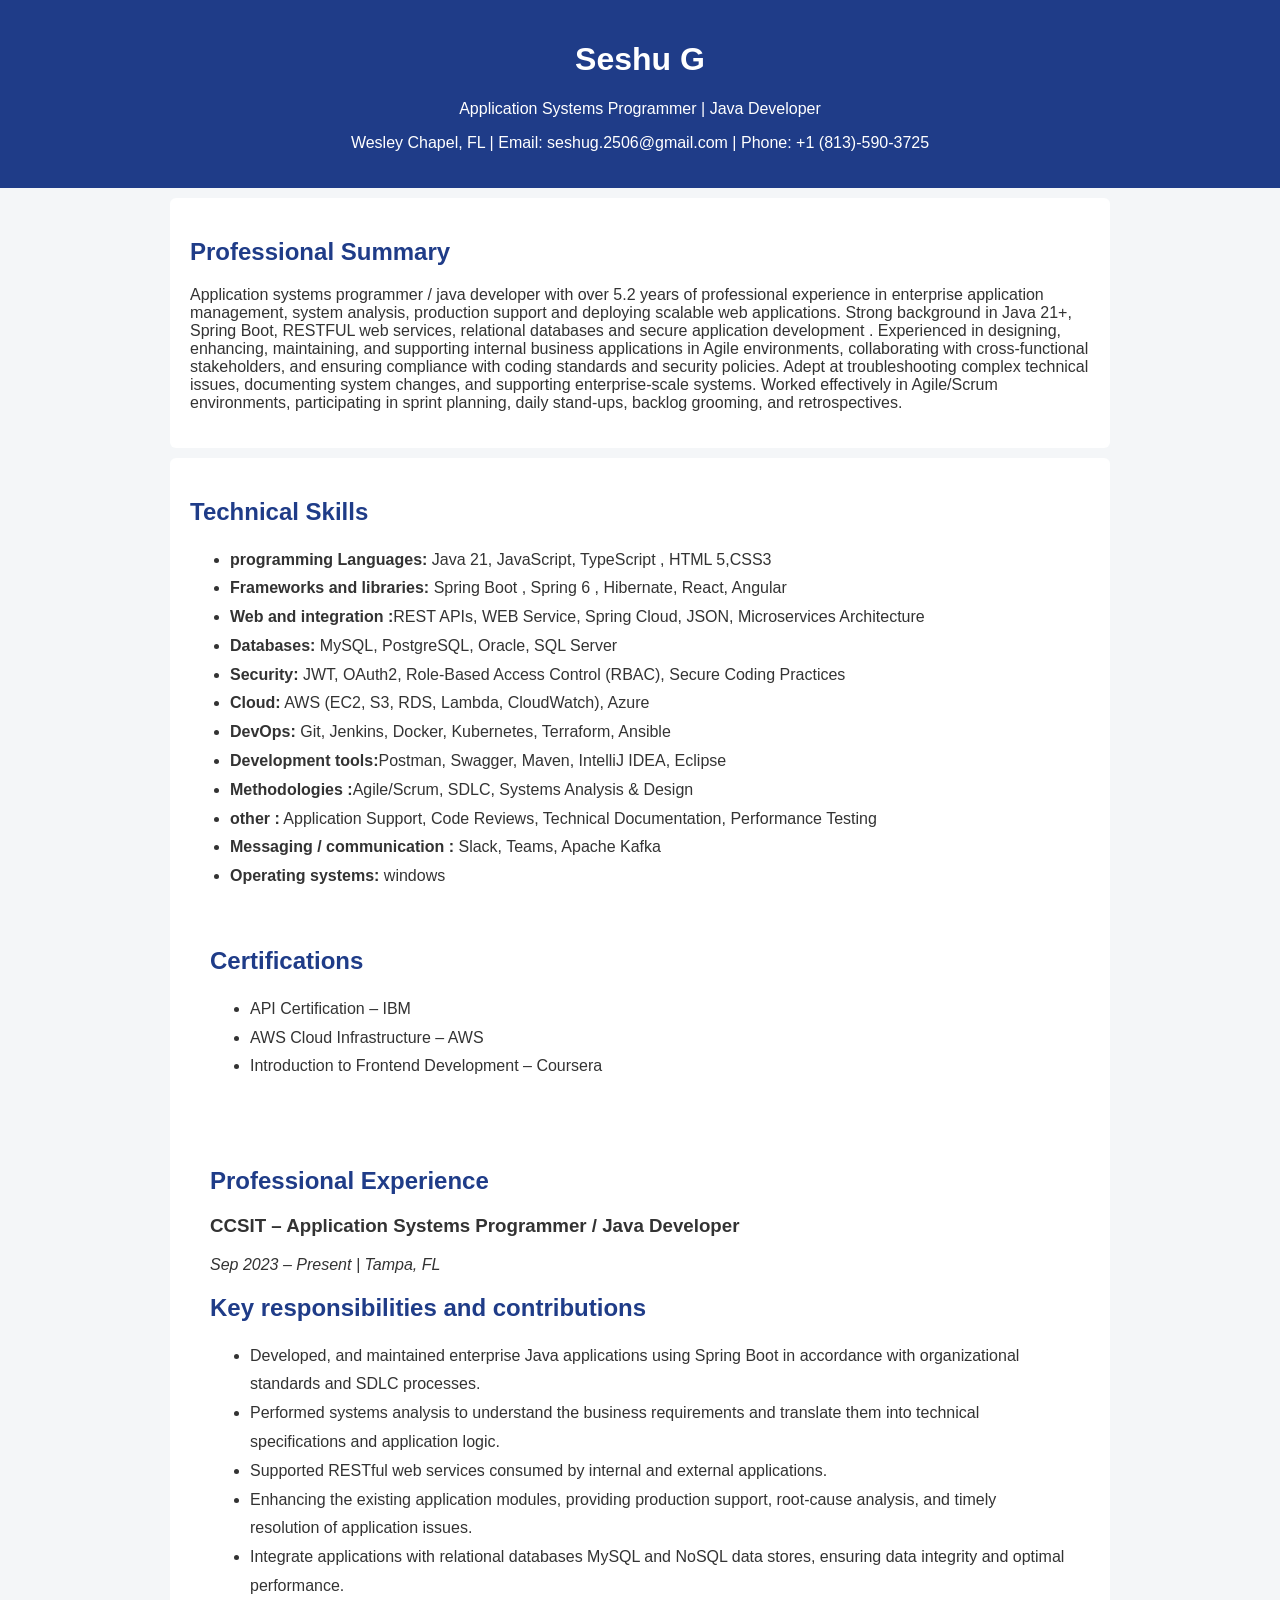
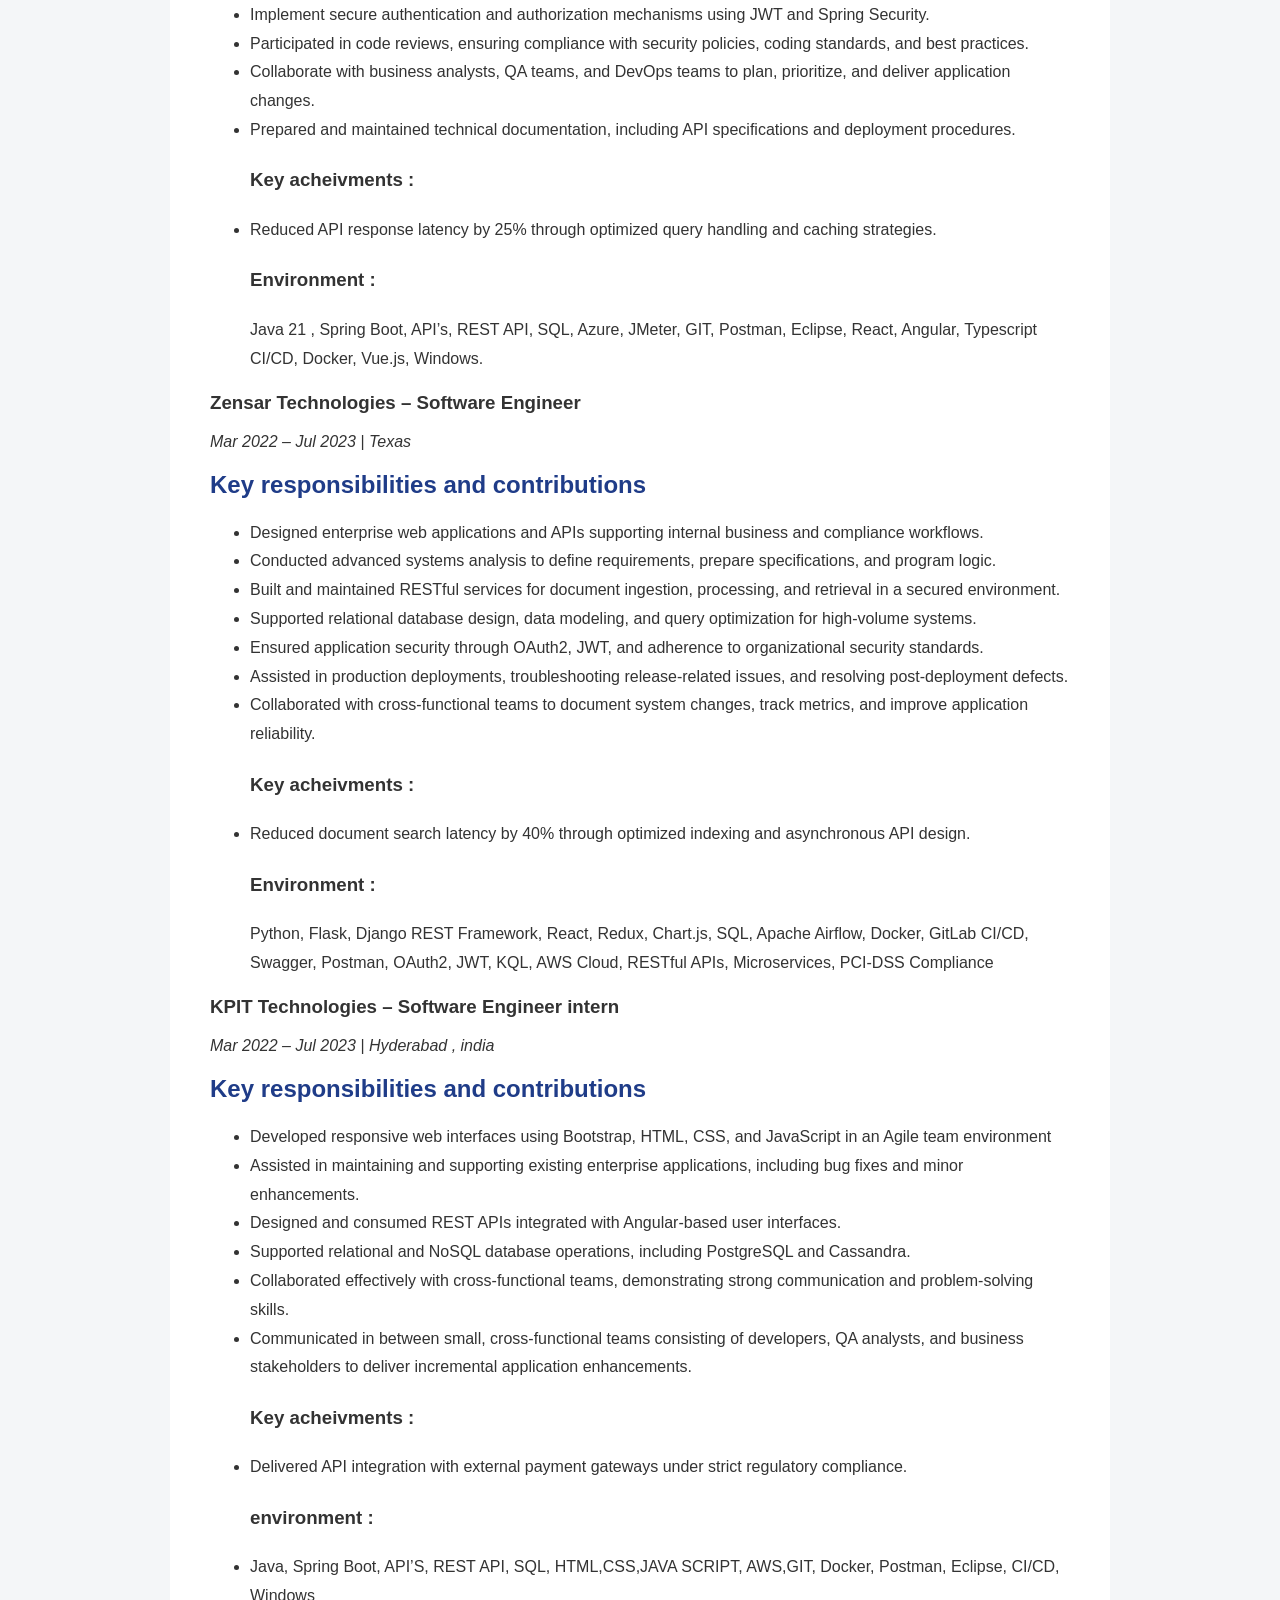
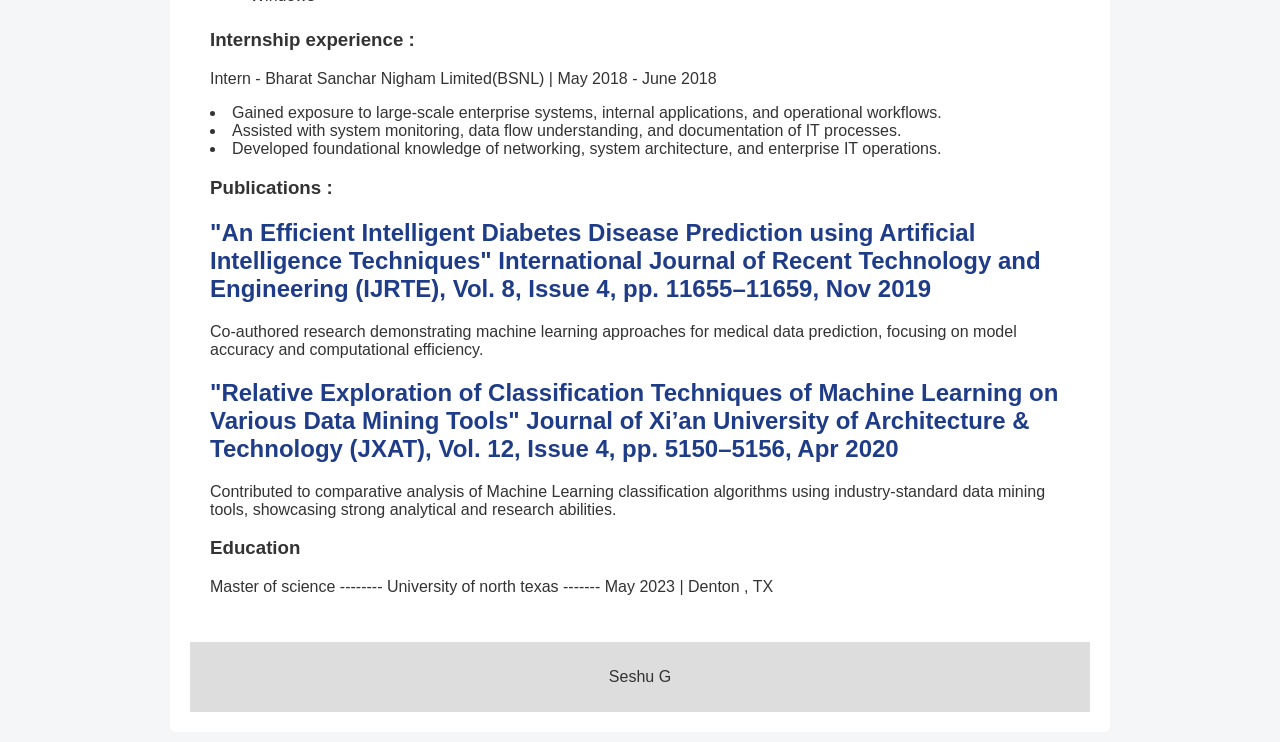
<file: index.html>
<!DOCTYPE html>
<html lang="en">
<head>
    <meta charset="UTF-8">
    <title>Seshu G | Application Systems Programmer</title>
    <link rel="stylesheet" href="style.css">
</head>
<body>

<header>
    <h1>Seshu G</h1>
    <p>Application Systems Programmer | Java Developer</p>
    <p>
      <span>Wesley Chapel, FL</span> | 
      <span>Email: seshug.2506@gmail.com</span> | 
      <span>Phone: +1 (813)-590-3725</span>
    </p>
</header>

<section>
    <h2>Professional Summary</h2>
    <p>
        Application systems programmer / java developer  with over 5.2 years of professional experience in enterprise application management, system analysis, production support and deploying scalable web applications. Strong background in  Java 21+, Spring Boot, RESTFUL web services, relational databases and secure application development . Experienced in designing, enhancing, maintaining, and supporting internal business applications in Agile environments, collaborating with cross-functional stakeholders, and ensuring compliance with coding standards and security policies. Adept at troubleshooting complex technical issues, documenting system changes, and supporting enterprise-scale systems. Worked effectively in Agile/Scrum environments, participating in sprint planning, daily stand-ups, backlog grooming, and retrospectives.
    </p>
</section>


<section>
    <h2>Technical Skills</h2>
    <ul>
        <li><b>programming Languages:</b> Java 21, JavaScript, TypeScript , HTML 5,CSS3</li>
        <li><b>Frameworks and libraries:</b> Spring Boot , Spring 6 , Hibernate, React, Angular</li>
        <li><b>Web and integration :</b>REST APIs, WEB Service, Spring Cloud, JSON, Microservices Architecture </li>
        <li><b>Databases:</b> MySQL, PostgreSQL, Oracle, SQL Server</li>
        <li><b>Security:</b> JWT, OAuth2, Role-Based Access Control (RBAC), Secure Coding Practices</li>
        <li><b>Cloud:</b> AWS (EC2, S3, RDS, Lambda, CloudWatch), Azure</li>
        <li><b>DevOps:</b> Git, Jenkins, Docker, Kubernetes, Terraform, Ansible</li>
        <li><b>Development tools:</b>Postman, Swagger, Maven, IntelliJ IDEA, Eclipse </li> 
        <li><b>Methodologies :</b>Agile/Scrum, SDLC, Systems Analysis & Design</li>
        <li><b>other :</b> Application Support, Code Reviews, Technical Documentation, Performance Testing</li>
        <li><b>Messaging / communication :</b> Slack, Teams, Apache Kafka</li>
        <li><b>Operating systems: </b> windows</li>
    </ul>
<section>
    <h2>Certifications</h2>
    <ul>
        <li>API Certification – IBM</li>
        <li>AWS Cloud Infrastructure – AWS</li>
        <li>Introduction to Frontend Development – Coursera</li>
    </ul>
</section>

<section>
    <h2>Professional Experience</h2>

    <h3>CCSIT – Application Systems Programmer / Java Developer</h3>
    <p><i>Sep 2023 – Present | Tampa, FL</i></p>
    <h2>Key responsibilities and contributions </h2>
    <ul>
        <li>Developed, and maintained  enterprise Java applications using Spring Boot in accordance with organizational standards and SDLC processes.</li>
        <li>Performed systems analysis to understand the business requirements and translate them into technical specifications and application logic.</li>
        <li>Supported RESTful web services consumed by internal and external applications.</li>
        <li>Enhancing the  existing application modules, providing production support, root-cause analysis, and timely resolution of application issues.</li>
        <li>Integrate applications with relational databases MySQL and NoSQL data stores, ensuring data integrity and optimal performance.</li>
        <li>Implement secure authentication and authorization mechanisms using JWT and Spring Security.</li>
        <li>Participated in code reviews, ensuring compliance with security policies, coding standards, and best practices.</li>
        <li>Collaborate with business analysts, QA teams, and DevOps teams to plan, prioritize, and deliver application changes.</li>
        <li>Prepared and maintained technical documentation, including API specifications and deployment procedures.</li>
        <h3>Key acheivments : </h3> 
        <li> Reduced API response latency by 25% through optimized query handling and caching strategies.</li>
        <h3>Environment :</h3>Java 21 ,  Spring Boot, API’s, REST API, SQL, Azure, JMeter, GIT, Postman, Eclipse, React, Angular, Typescript CI/CD, Docker, Vue.js, Windows.   
    </ul>

    <h3>Zensar Technologies – Software Engineer</h3>
    <p><i>Mar 2022 – Jul 2023 | Texas</i></p>
    <h2>Key responsibilities and contributions </h2>
    <ul>
        <li>Designed enterprise web applications and APIs supporting internal business and compliance workflows.</li>
        <li>Conducted advanced systems analysis to define requirements, prepare specifications, and  program logic.</li>
        <li>Built and maintained RESTful services for document ingestion, processing, and retrieval in a secured environment.</li>
        <li>Supported relational database design, data modeling, and query optimization for high-volume systems.</li>
        <li>Ensured application security through OAuth2, JWT, and adherence to organizational security standards.</li>
        <li>Assisted in production deployments, troubleshooting release-related issues, and resolving post-deployment defects.</li>
        <li>Collaborated with cross-functional teams to document system changes, track metrics, and improve application reliability.</li>
        <h3>Key acheivments : </h3>
        <li>Reduced document search latency by 40% through optimized indexing and asynchronous API design.</li>
        <h3>Environment :</h3>Python, Flask, Django REST Framework, React, Redux, Chart.js, SQL, Apache Airflow, Docker, GitLab CI/CD, Swagger, Postman, OAuth2, JWT, KQL, AWS Cloud, RESTful APIs, Microservices, PCI-DSS Compliance
    </ul>
    <h3>KPIT Technologies – Software Engineer intern</h3>
    <p><i>Mar 2022 – Jul 2023 | Hyderabad , india</i></p>
    <h2>Key responsibilities and contributions </h2>
    <ul>
        <li>Developed responsive web interfaces using Bootstrap, HTML, CSS, and JavaScript in an Agile team environment</li>
        <li>Assisted in maintaining and supporting existing enterprise applications, including bug fixes and minor enhancements.</li>
        <li>Designed and consumed REST APIs integrated with Angular-based user interfaces.</li>
        <li>Supported relational and NoSQL database operations, including PostgreSQL and Cassandra.</li>
        <li>Collaborated effectively with cross-functional teams, demonstrating strong communication and problem-solving skills.</li>
        <li>Communicated in between small, cross-functional teams consisting of developers, QA analysts, and business stakeholders to deliver incremental application enhancements.</li>
        <h3>Key acheivments :</h3>
        <li>Delivered API integration with external payment gateways under strict regulatory compliance.</li>
        <h3>environment :</h3>
        <li>Java, Spring Boot, API’S, REST API, SQL, HTML,CSS,JAVA SCRIPT, AWS,GIT, Docker, Postman, Eclipse, CI/CD, Windows</li>
    </ul>
    <h3>Internship experience :</h3>
    <p>Intern - Bharat Sanchar Nigham Limited(BSNL) | May 2018 - June 2018</p>
    <li>Gained exposure to large-scale enterprise systems, internal applications, and operational workflows.</li>
    <li>Assisted with system monitoring, data flow understanding, and documentation of IT processes.</li>
    <li>Developed foundational knowledge of networking, system architecture, and enterprise IT operations.</li>
    <h3>Publications :</h3>
    <h2>"An Efficient Intelligent Diabetes Disease Prediction using Artificial Intelligence Techniques"
         International Journal of Recent Technology and Engineering (IJRTE), Vol. 8, Issue 4, pp. 11655–11659, Nov 2019</h2>
    <p>Co-authored research demonstrating machine learning approaches for medical data prediction, focusing on model accuracy and computational efficiency.</p>
    <h2>"Relative Exploration of Classification Techniques of Machine Learning on Various Data Mining Tools"
     Journal of Xi’an University of Architecture & Technology (JXAT), Vol. 12, Issue 4, pp. 5150–5156, Apr 2020</h2>
    <p>Contributed to comparative analysis of Machine Learning classification algorithms using industry-standard data mining tools, showcasing strong analytical and research abilities.</p>
    <h3>Education</h3>
    <p>Master of science   --------      University of north texas    -------    May 2023 | Denton , TX</p>

</section>


<footer>
    <p> Seshu G</p>
</footer>

</body>
</html>  
</file>
<file: style.css>
body {
    font-family: Arial, sans-serif;
    margin: 0;
    padding: 0;
    background: #f4f6f8;
    color: #333;
}

header {
    background: #1f3c88;
    color: white;
    padding: 20px;
    text-align: center;
}

section {
    padding: 20px;
    margin: 10px auto;
    max-width: 900px;
    background: white;
    border-radius: 6px;
}

h2 {
    color: #1f3c88;
}

ul {
    line-height: 1.8;
}

footer {
    text-align: center;
    padding: 10px;
    background: #ddd;
}
</file>
